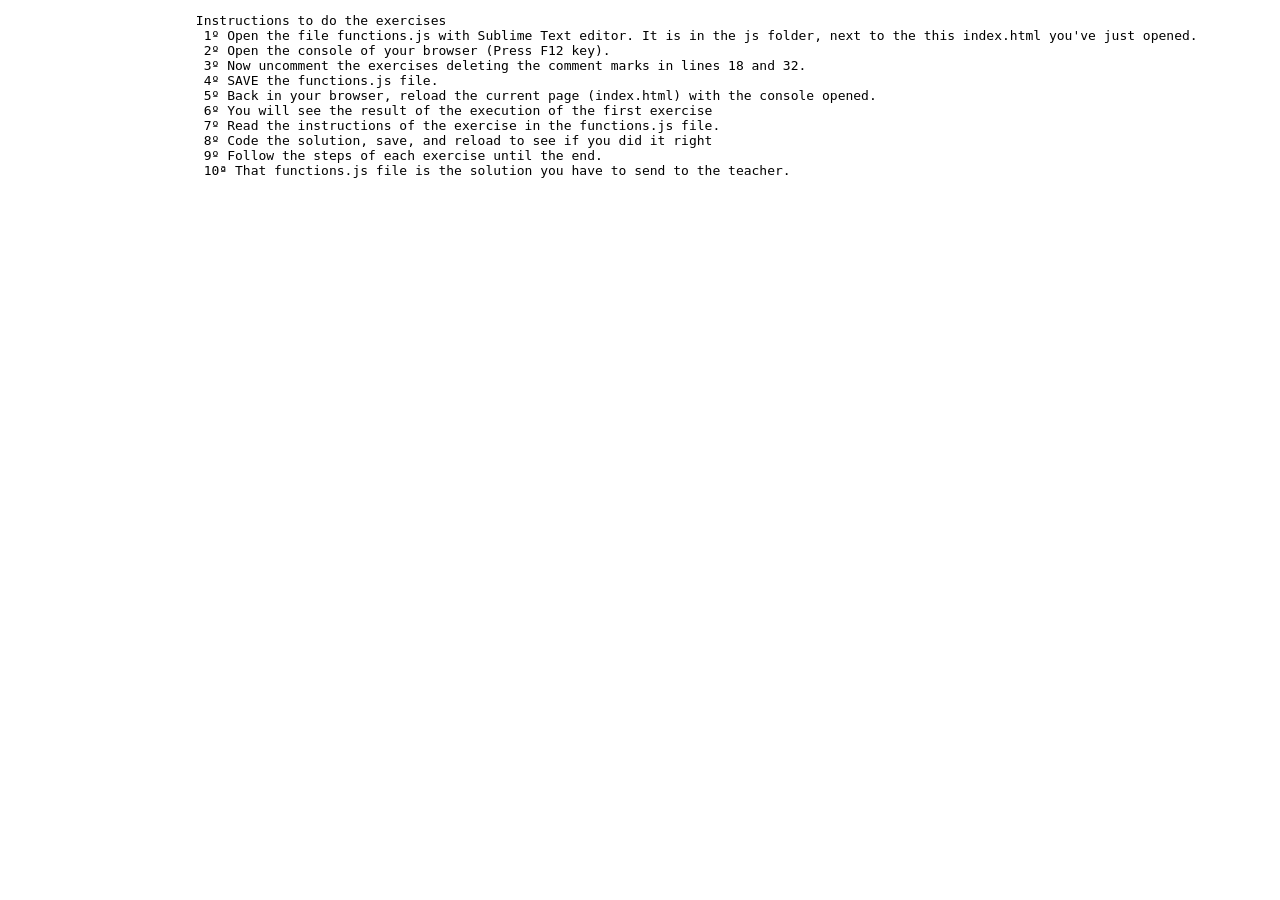
<file: 04-javascript/first-js-exercises/index.html>
<!DOCTYPE html>
<html>

	<head>
		<meta charset="UTF-8">
		<title>JS Test</title>
	</head>

	<body>
		<pre>
			Instructions to do the exercises 
			 1º Open the file functions.js with Sublime Text editor. It is in the js folder, next to the this index.html you've just opened.
			 2º Open the console of your browser (Press F12 key).
			 3º Now uncomment the exercises deleting the comment marks in lines 18 and 32.
			 4º SAVE the functions.js file.
			 5º Back in your browser, reload the current page (index.html) with the console opened.
			 6º You will see the result of the execution of the first exercise
			 7º Read the instructions of the exercise in the functions.js file.
			 8º Code the solution, save, and reload to see if you did it right
			 9º Follow the steps of each exercise until the end.
			 10ª That functions.js file is the solution you have to send to the teacher.
		</pre>

		<script type="text/javascript" src="js/functions.js"></script>
	</body>

</html
</file>
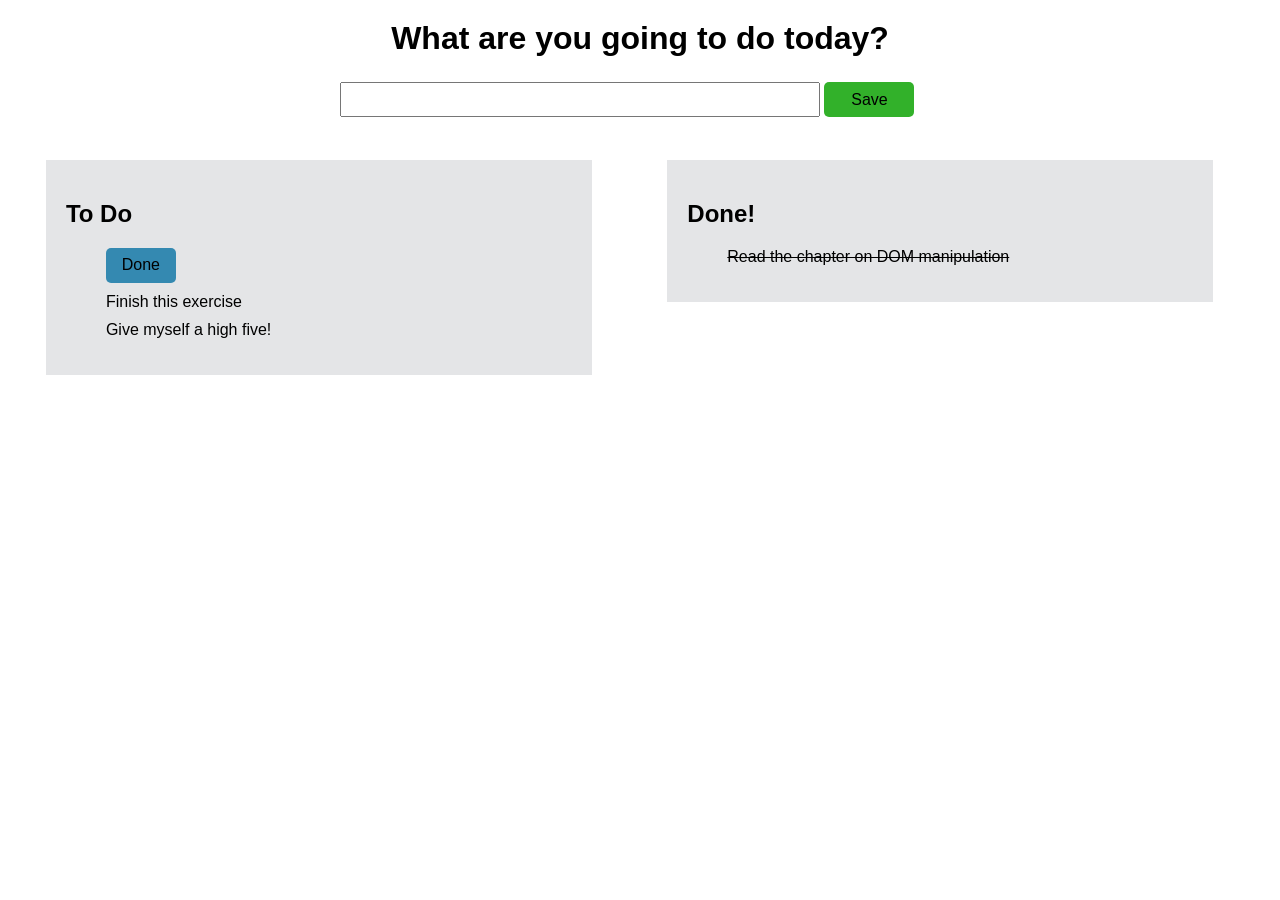
<file: 04-javascript/to-do-list/index.html>
<DOCTYPE html>
<html>
  <head>
    <title>To-Do List</title>
    <meta charset="utf-8"/>
    <link rel="stylesheet" type="text/css" href="todo.css">
    <script defer type="text/javascript" src="todo.js"></script>
  </head>
  <body>
    <h1>What are you going to do today?</h1>
    <div class="form">
        <input type="text" id="todo-input"></input>
        <input type="submit" id="save-button" value="Save"></input>
    </div>
    <div class="todo-list"> 
      <h2>To Do</h2>
      <ul class="todo-list-items">
        <button id="done-button">Done</button>
        <li> Finish this exercise </li>
        <li> Give myself a high five!</li>
        <!-- the addToDoItem function should add a new list item here -->
      </ul>
    </div>
    <div class="done-list">
      <h2>Done!</h2>
      <ul class="done-list-items">
        <li class="done">Read the chapter on DOM manipulation</li>
        <!-- the markAsDone function should add a new list item here -->
      </ul>
    </div>
  </body>
</html>
</file>
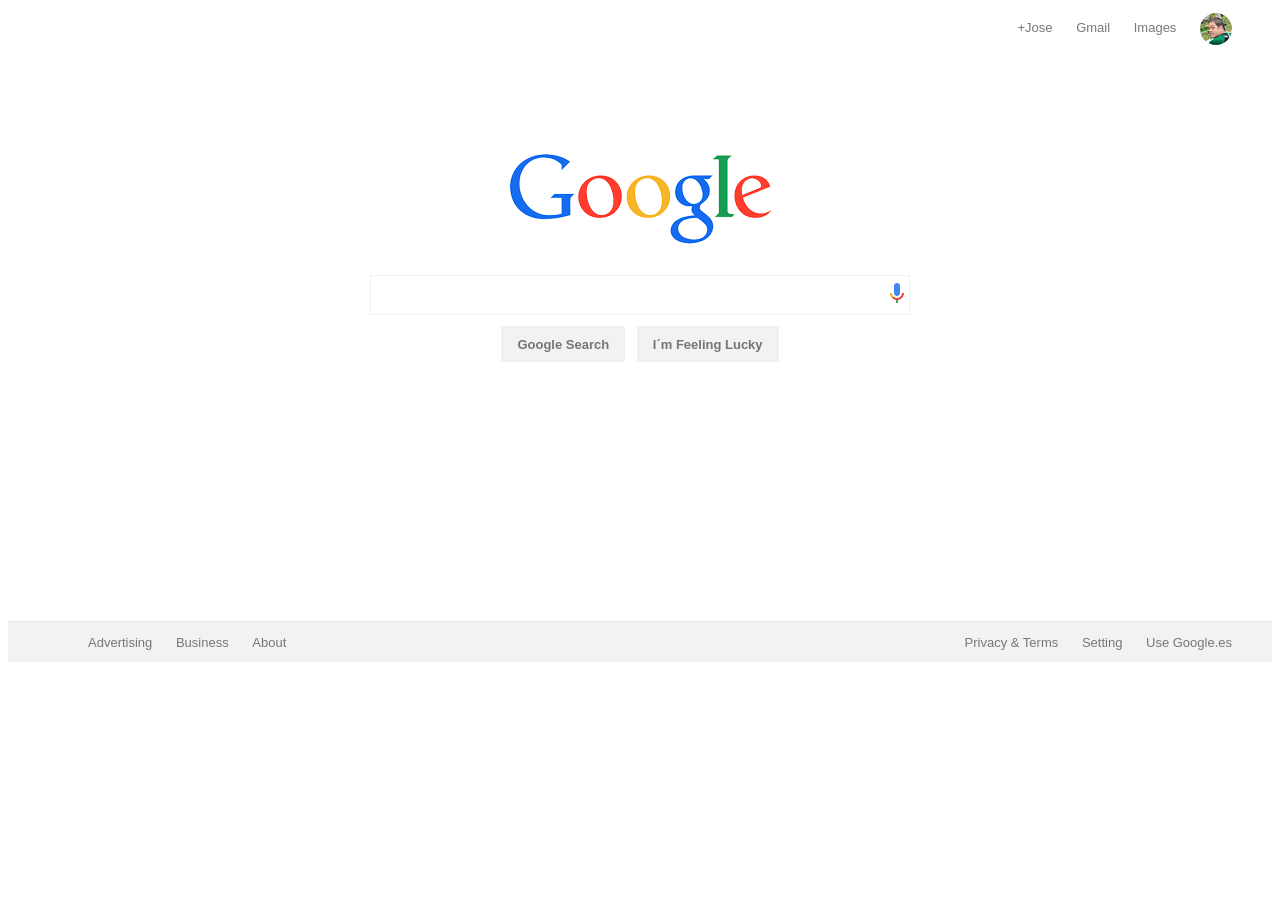
<file: 03-html-and-css/google-clone/google.html>
<!DOCTYPE html>
<html>
<head>
	<meta charset="utf-8">
	<link rel="stylesheet" type="text/css" href="google.css">
	<link href="img/googleg_lodp.ico" rel="shortcut icon" type="image/x-icon"/>
	<title>Google</title>
</head>
<body>
	<header>
		<ul>
			<li>+Jose</li>
			<li>Gmail</li>
			<li>Images</li>
			<li><img src="img/photo.jpg" alt=""></li>

		</ul>
	</header>
	<article class="contentbox">
		<div class="googlelogo">
			<img src="img/google-logo.png" alt="Google">
		</div>
		<div class="searchbox" contenteditable>
			<img src="img/micro.png">
		</div>
		<div class="buttons">
			<input class="button" type="submit" value="Google Search">
			<input class="button" type="submit" value="I´m Feeling Lucky">
		</div>
	</article>

	<footer>
		<ul class="leftfooter">
			<li>Advertising</li>
			<li>Business</li>
			<li>About</li>
		</ul>
		<ul class="rightfooter">
			<li>Privacy & Terms</li>
			<li>Setting</li>
			<li>Use Google.es</li>
		</ul>
	</footer>
</body>
</html>
</file>
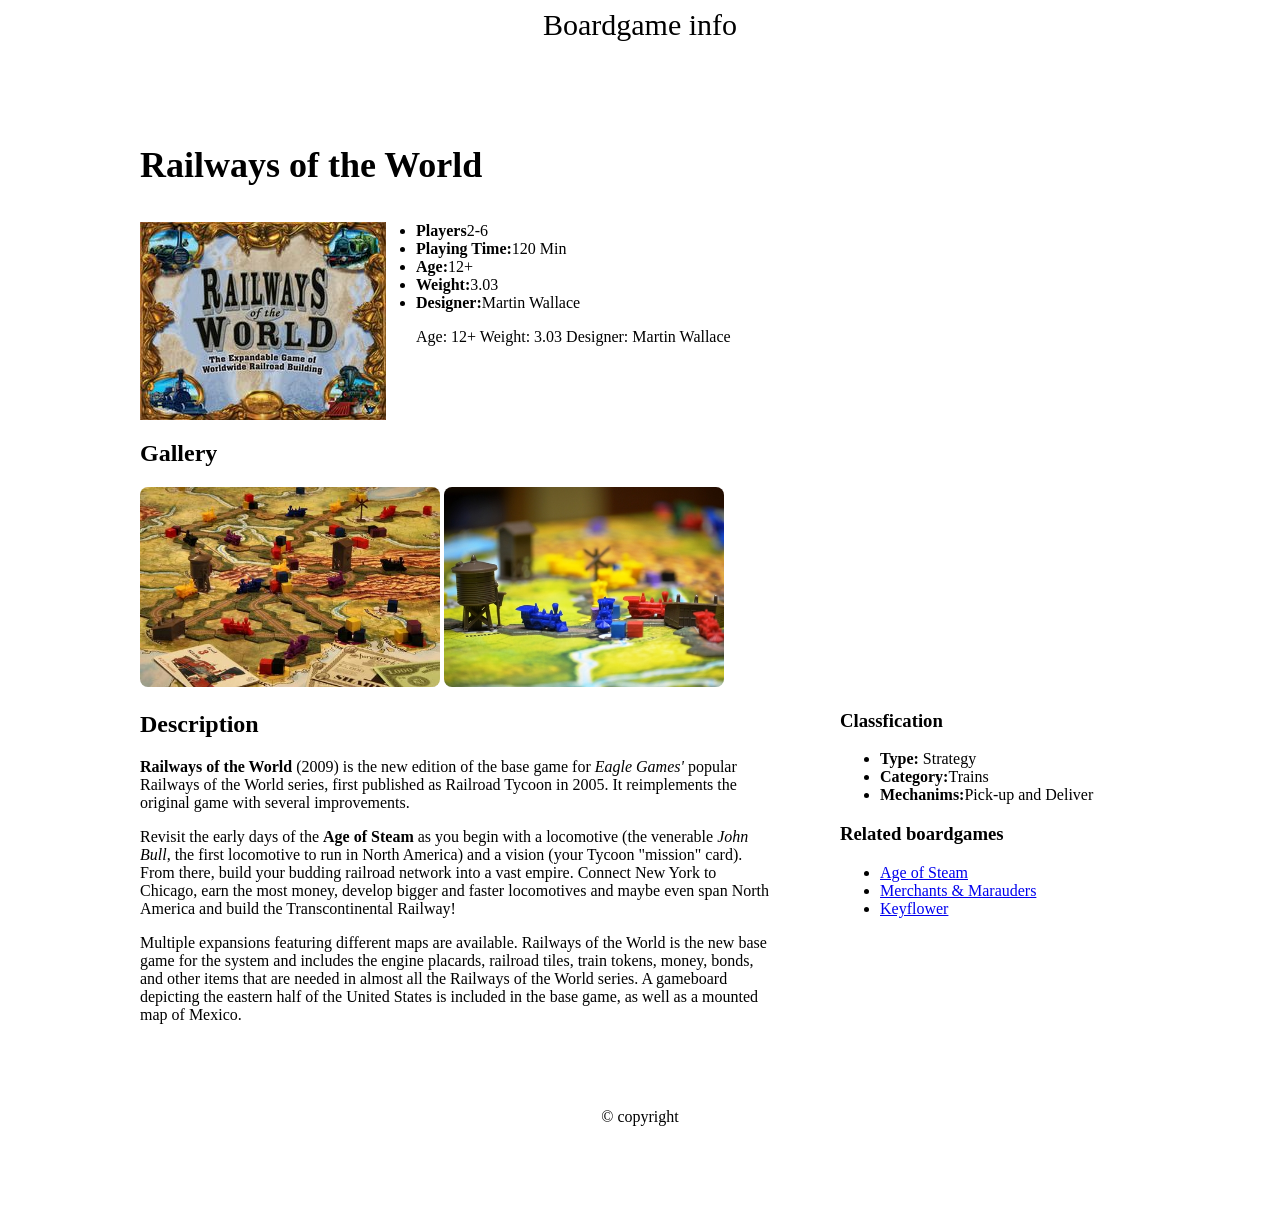
<file: 03-html-and-css/site-for-a-movie/boardgame.html>
<!DOCTYPE html>
<html>
  <head>
  	<meta charset="utf-8">
  	<link rel="stylesheet" type="text/css" href="boardgame.css">
  	<title>Railways of the World</title>
  </head>
  <body>
  	<header> Boardgame info </header>

  	<article>

  		<section>
  			<h1> Railways of the World</h1>
  			<img class="featured-image" src="./railways-of-the-world.jpg" alt="Railways of the world cover">
        <ul>
          <li><strong>Players</strong>2-6</li>
          <li><strong>Playing Time:</strong>120 Min</li>
          <li><strong>Age:</strong>12+</li>
          <li><strong>Weight:</strong>3.03</li>
          <li><strong>Designer:</strong>Martin Wallace</li>
        </ul>
  			
  			 
  			Age: 12+
  			Weight: 3.03
  			Designer: Martin Wallace
  		</section>
  		
  		<section>
  			<h2>Gallery</h2>
  			<img  class="gallery" src="./railways-1.jpg" alt="Railways map">
  			<img  class="gallery" src="./railways-2.jpg" alt="Trains detail view">

  		</section>

      <section>

  			<h2>Description</h2>

  			<p><strong>Railways of the World</strong> (2009) is the new edition of the base game for <em>Eagle Games'</em> popular Railways of the World series, first published as Railroad Tycoon in 2005. It reimplements the original game with several improvements.</p>

  			<p>Revisit the early days of the <strong>Age of Steam</strong> as you begin with a locomotive (the venerable <em>John Bull</em>, the first locomotive to run in North America) and a vision (your Tycoon "mission" card). From there, build your budding railroad network into a vast empire. Connect New York to Chicago, earn the most money, develop bigger and faster locomotives and maybe even span North America and build the Transcontinental Railway!</p>

  			<p>Multiple expansions featuring different maps are available. Railways of the World is the new base game for the system and includes the engine placards, railroad tiles, train tokens, money, bonds, and other items that are needed in almost all the Railways of the World series. A gameboard depicting the eastern half of the United States is included in the base game, as well as a mounted map of Mexico.</p>
  		</section>
    		<aside>
    			<h3>Classfication</h3>
    			<ul>
    				<li><strong>Type:</strong> Strategy</li>
    				<li><strong>Category:</strong>Trains</li>
    				<li><strong>Mechanims:</strong>Pick-up and Deliver</li>
    			</ul>
    			<h3> Related boardgames</h3>
    			<ul>
    				<li><a href="https://boardgamegeek.com/boardgame/4098/age-steam">Age of Steam</a></li>
    				<li><a href="https://boardgamegeek.com/boardgame/25292/merchants-marauders">Merchants & Marauders</a></li>
    				<li><a href="https://boardgamegeek.com/boardgame/122515/keyflower">Keyflower</a></li>
    			</ul>
    		</aside>
  	</article>

  	<footer>© copyright</footer>
  </body>
</html>
</file>
<file: 04-javascript/to-do-list/todo.css>
body {
  font-family: sans-serif;
}

h1 {
  text-align: center;
  margin: 20px;
}

.todo-list, .done-list {
  background-color: #E4E5E7;
  width: 40%;
  margin: 3%;
  padding: 20px;
  float: left;
}

.form {
  width: 600px;
  margin: auto;
  padding: 5px;
}

.form * {
  font-size: 16px;
  height: 35px;
}

#todo-input {
  width: 80%;
}

#save-button {
  background-color: #32B12A;
  width: 15%;
  border-radius: 5px;
  border-style: none;
}

.liked {
  background-color: #3C99FF !important;
}

#done-button {
  background-color: #3489B1;
  width: 15%;
  border-radius: 5px;
  border-style: none;
  height: 35px;
  font-size: 16px;
}

li {
  margin: 10px 0;
  list-style-type: none;
}

.done {
  text-decoration: line-through;
}
</file>
<file: 03-html-and-css/google-clone/google.css>
body {
	font-family: arial,sans-serif;
	font-size: 13px;
}

header {
	width: 100%;
	height: 100px;
	text-align: right;
}

footer {
	width: 100%;
	height: 40px;
	border-top: 1px solid #e4e4e4;
	background-color: #f2f2f2;
	font-size: small;
}

.leftfooter {
	margin-left: 30px;
	text-align: left;
	float: left;
	display: inline;
}
.rightfooter {
	margin-right: 30px;
	text-align: right;
	float: right;
	display: inline;
}

ul {
	list-style: none;
}
li {
	display: inline-block;
	margin: 0 10px;
	color: #777;
}

li img {
	border-radius: 50px;
	vertical-align: middle;
	margin-right: 30px;
}

.contentbox {
	text-align: center;
	padding-top: 8px;
	height: 500px;
}

.googlelogo {
	width: 100%;
	text-align: center;
}

.searchbox {
	width: 538px;
	height: 38px;
    border:1px solid #f2f2f2;
    margin: auto;
    padding-top: auto;
}
.searchbox img {
	float: right;
	height: 24px;
    width: 24px;
    margin: 5px 0;
}

.button {
	background-color: #f2f2f2;
    border: none;
    color: #757575;
    padding: 0 16px;
    height: 36px;
    margin: 11px 4px;
    font-size: 13px;
    font-weight: bold;
}
</file>
<file: 03-html-and-css/site-for-a-movie/boardgame.css>
article {
	margin: auto;
	width: 1000px;
	height: 1000px;
}

header {
	font-size: 30px;
	width: 100%;
	height: 100px;
	text-align: center;
}
footer {
	width: 100%;
	height: 100px;
	text-align: center;
}

section {
	width: 63%;
	float: left;
}

aside {
	width: 30%;
	float: right;
}

h1 {
	font-size: 36px;
}
.featured-image {
	float: left;
	margin-right: 30px;
}

.gallery {
	border-radius: 8px;
    width: auto;
    height: 200px;
}
</file>
